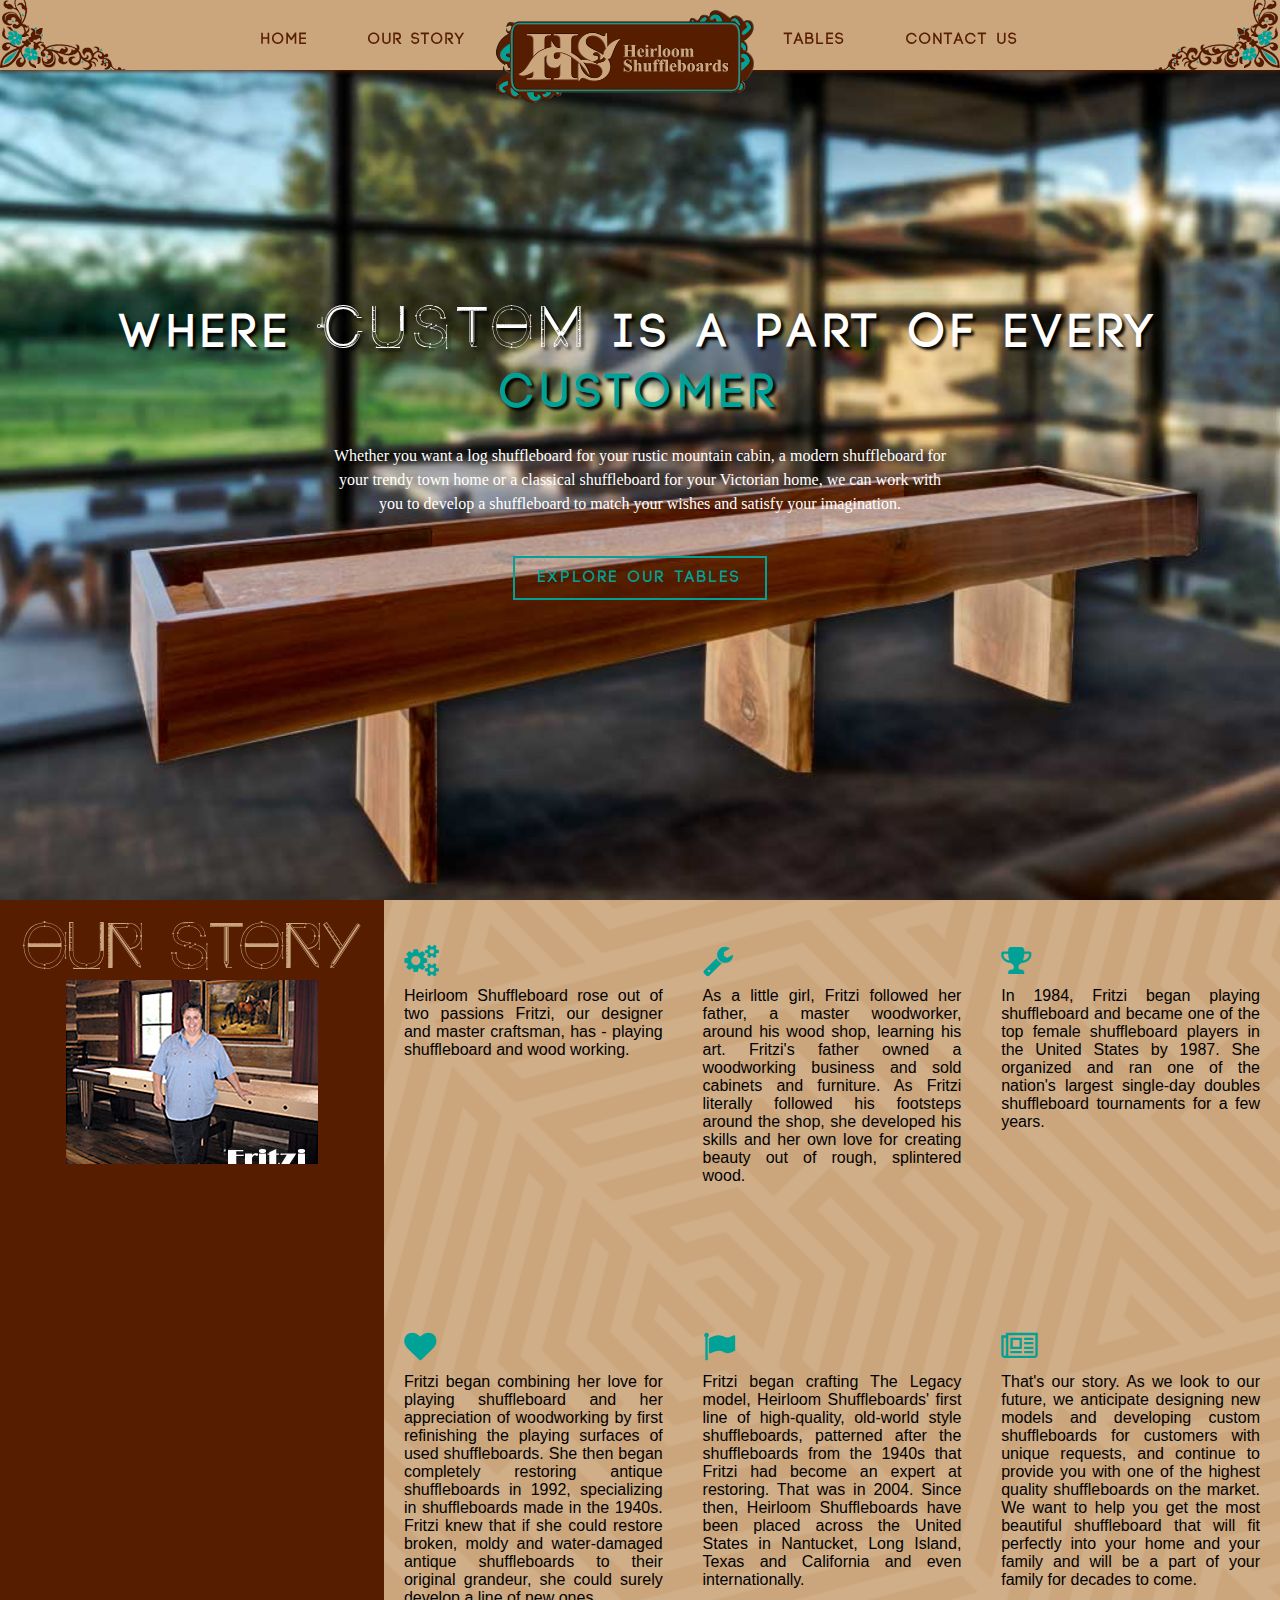
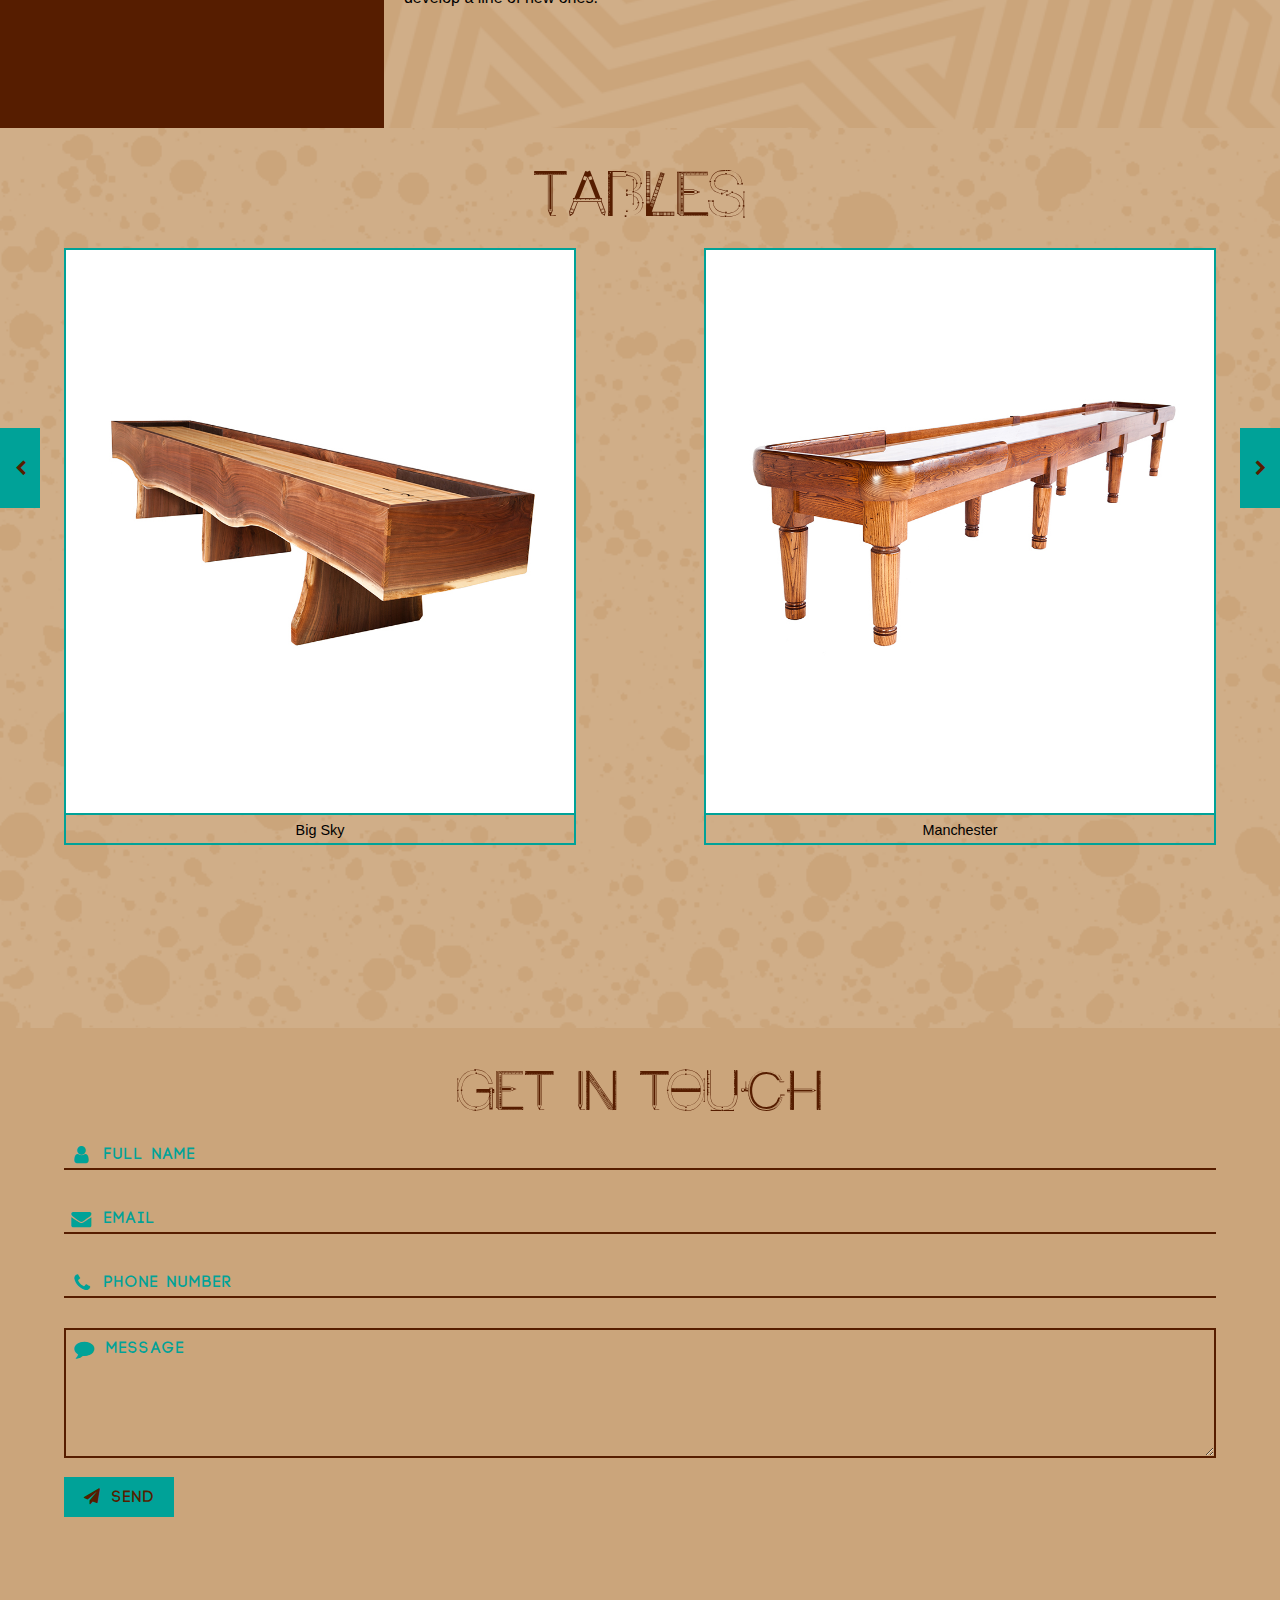
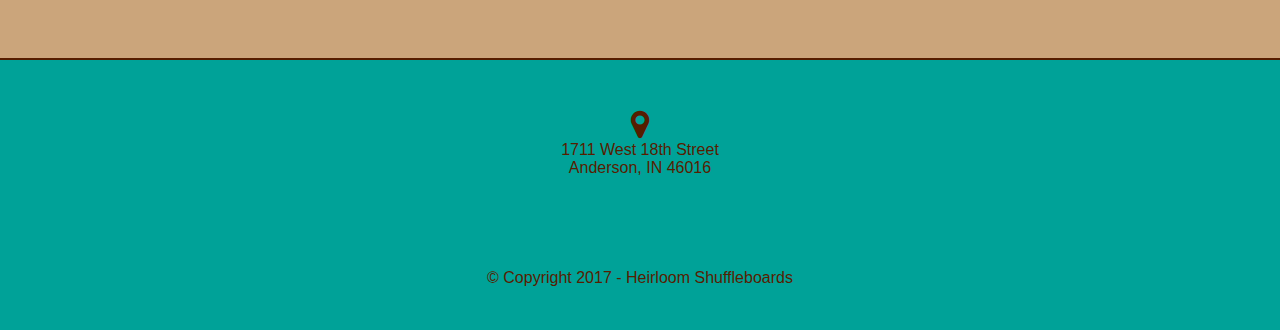
<file: index.html>
<!DOCTYPE html>
<html lang="en">
<head>
    <meta charset="UTF-8">
    <title>Heirloom Shuffleboards</title>
    <meta name="viewport" content="width=device-width, initial-scale=1.0">
    <link rel="shortcut icon" href="assets/favicon.ico">
    <link rel="stylesheet" href="css/style.css">
    <link rel="stylesheet" href="vendor/font-awesome-4.7.0/css/font-awesome.min.css">
    <script src="vendor/jquery-3.2.0.min.js"></script>
    <script src="js/data.js"></script>
    <script src="js/main.js"></script>
</head>
<body>
<div class="preloader show">
    <div class="spin">
        <i class="fa fa-spin fa-spinner"></i>
    </div>
</div>
    <div id="wrapper">

        <nav>
            <div id="menuBtn">
                <i class="fa fa-bars fa-2x" aria-hidden="true"></i>
            </div>
            <div id="closeBtn">
                <i class="fa fa-times fa-2x" aria-hidden="true"></i>
            </div>
        </nav>

        <div id="homeSection" class="landingWrapper">
            <div id="landingPage">
                <div class="info" id="slogan"><h1>where <span id="custom">custom</span> is a part of every <span class="accent">customer</span></h1></div>
                <div class="info" id="snip"></div>
                <div class="info" id="exploreBtn"><p id="explore">Explore our tables</p></div>
            </div>
        </div>
    </div>
</body>
</html>
</file>
<file: css/style.css>
@font-face {
  font-family: Craft;
  src: url(../assets/CRAFTFONT.ttf);
}
@font-face {
  font-family: Code-Bold;
  src: url(../assets/codeBold.otf);
}
@font-face {
  font-family: Code-Reg;
  src: url(../assets/codeLight.otf);
}
* {
  margin: 0;
}
html,
body {
  height: 100%;
  width: 100%;
  margin: 0;
  font-family: Verdana, sans-serif;
  font-size: 1em;
}
#wrapper {
  width: 100%;
  height: 100%;
}
.landingWrapper {
  width: 100%;
  height: 100%;
  background-image: url(../assets/landingBG.jpg);
  background-size: cover;
  background-position: bottom;
  display: flex;
  -webkit-display: flex;
}
section {
  width: 100%;
}
.sectionHead {
  font-family: Craft;
  font-size: 4em;
  color: #561d00;
  text-align: center;
}
#menuBtn,
#closeBtn {
  width: 60px;
  height: 60px;
  display: none;
  color: #561d00;
  position: fixed;
  top: 0;
  right: 0;
  text-align: center;
  z-index: 99;
}
#menuBtn .fa,
#closeBtn .fa {
  margin: auto;
}
.preloader {
  position: absolute;
  height: 100%;
  width: 100%;
  background-color: #00A298;
  display: -webkit-flex;
  display: flex;
  flex-direction: column;
  z-index: 999;
}
.preloader .spin {
  width: 40%;
  height: 40%;
  font-size: 60px;
  margin: auto;
  color: #561d00;
  display: -webkit-flex;
  display: flex;
}
.preloader .spin i {
  margin: auto;
}
.hide {
  display: none;
}
#landingPage {
  width: 95%;
  color: white;
  margin: auto;
  display: flex;
  -webkit-display: flex;
  flex-direction: column;
}
.info {
  width: 100%;
  text-align: center;
  padding: 20px;
  box-sizing: border-box;
}
#slogan {
  font-family: Code-Bold;
  font-size: 1.5em;
  letter-spacing: 7px;
  line-height: 250%;
  text-shadow: 3px 3px 3px #000000;
  padding-bottom: 0;
}
#custom {
  font-family: Craft;
  font-weight: normal;
  font-size: 1.2em;
}
.accent {
  color: #00A298;
}
#snip {
  font-size: 1em;
  font-family: Verdana;
  width: 55%;
  margin: 0 auto;
  line-height: 150%;
}
#explore {
  margin: auto;
  width: 250px;
  height: 40px;
  line-height: 40px;
  border: 2px solid #00a298;
  font-family: Code-Bold;
  letter-spacing: 3px;
  color: #00a298;
}
#explore:hover {
  background-color: rgba(0, 162, 152, 0.5);
}
nav {
  width: 100%;
  height: 70px;
  line-height: 80px;
  background-color: #cba57b;
  background-image: url(../assets/navBG1.png), url(../assets/navBG2.png);
  background-size: contain;
  background-repeat: no-repeat;
  background-position: top left, top right;
  position: fixed;
  top: 0;
  left: 0;
  display: flex;
  -webkit-display: flex;
  justify-content: center;
  box-shadow: 0 2px 3px rgba(86, 29, 0, 0.7);
  padding: 0;
  z-index: 990;
}
nav img {
  margin: 10px 40px 0px 40px;
}
nav .btn:link {
  padding: 0 30px;
  text-decoration: none;
  font-family: Code-Bold;
  letter-spacing: 2px;
  color: #561d00;
}
nav .btn:visited {
  color: #561d00;
}
nav .btn:hover,
nav .btn:active {
  color: #00A298;
}
#logo {
  margin-top: 10px;
  width: 258px;
  height: 93px;
  background-image: url('../assets/logoNew.png');
  background-size: contain;
  background-repeat: no-repeat;
  background-position: center;
}
#storySection {
  min-height: 92%;
  width: 100%;
  background-image: url("../assets/geoBG.png");
  background-size: cover;
}
#storySection #col1 {
  width: 30%;
  height: 92vh;
  padding-top: 20px;
  float: left;
  text-align: center;
  background-color: #561d00;
  box-sizing: border-box;
}
#storySection #col2 {
  width: 70%;
  float: right;
  padding-top: 20px;
  display: flex;
  flex-wrap: wrap;
}
#storySection #storyHeader {
  font-family: Craft;
  font-size: 4em;
  color: #cba57b;
}
#storySection .paragraph {
  width: 30%;
  margin: 0 auto;
}
#storySection #p1,
#storySection #p2,
#storySection #p3 {
  padding: 20px 0;
}
#storySection p {
  font-size: .9em;
  text-align: justify;
  margin: 5px;
}
#storySection .fa,
#storySection i {
  color: #00a298;
  margin: 5px;
}
#tablesSection {
  height: 100%;
  background-image: url("../assets/dotBG.png");
  background-size: cover;
  background-repeat: repeat;
  overflow: hidden;
}
#tablesSection .sectionHead {
  padding-top: 30px;
}
#tablesSection .arrowHolder {
  width: 100%;
  height: 10%;
  position: relative;
  top: 200px;
  left: 0;
  z-index: 89;
}
#tablesSection #leftArrow,
#tablesSection #rightArrow {
  width: 40px;
  height: 80px;
  background-color: #00a298;
  display: flex;
  color: #561d00;
  position: inherit;
  top: 0;
}
#tablesSection #leftArrow i,
#tablesSection #rightArrow i {
  margin: auto;
}
#tablesSection #leftArrow {
  float: left;
}
#tablesSection #rightArrow {
  float: right;
}
#tablesSection .tableInfoHolder {
  height: 70vh;
  position: relative;
  top: -70px;
  display: flex;
}
#tablesSection .tableInfo {
  width: 80vw;
  height: 70vh;
  float: left;
  font-size: .9em;
  padding: 0 10vw;
}
#tablesSection .tableImg {
  width: 100%;
  height: 90%;
  border: 2px solid #00a298;
  background-color: white;
  display: flex;
  box-sizing: border-box;
}
#tablesSection .tableImg img {
  width: 90%;
  height: auto;
  margin: auto;
}
#tablesSection .tableModel {
  height: 30px;
  width: 80vw;
  text-align: center;
  line-height: 30px;
  border: 2px solid #00a298;
  border-top: none;
  box-sizing: border-box;
}
#contactSection {
  height: 100%;
  background-color: #cba57b;
}
#contactHead {
  padding-top: 30px;
  width: 100%;
  font-size: 3.5em;
}
#contactFormHolder {
  width: 100%;
  margin: auto;
}
#contactUs {
  width: 90%;
  margin: auto;
}
input[type=text],
#messageInput,
#telephone {
  width: 100%;
  border: none;
  border-bottom: 2px solid #561d00;
  background-color: transparent;
  border-radius: 0;
  padding: 10px 0 5px 40px;
  font-family: Code-Bold;
  font-size: 16px;
  letter-spacing: 2px;
  margin: 15px 0;
  color: #00A298;
  box-sizing: border-box;
}
#messageInput {
  border: 2px solid #561d00;
  height: 200px;
}
.inputIcon {
  position: relative;
}
.inputIcon:before {
  content: "\f007";
  font-family: FontAwesome;
  font-style: normal;
  font-weight: normal;
  text-decoration: inherit;
  /*--adjust as necessary--*/
  color: #00A298;
  font-size: 20px;
  position: absolute;
}
#nameIcon:before {
  content: "\f007";
  top: 0;
  left: 10px;
}
#emailIcon:before {
  content: "\f0e0";
  top: 0;
  left: 7px;
}
#telIcon:before {
  content: "\f095";
  top: 0;
  left: 10px;
}
#messageIcon:before {
  content: "\f075";
  top: -190px;
  left: 10px;
}
input:focus,
textarea:focus {
  outline-style: none;
  box-shadow: none;
  border: none;
  border-bottom: 2px solid #561d00;
}
input,
select,
textarea {
  color: #00A298;
}
input::placeholder,
textarea::placeholder {
  color: #00A298;
}
::-webkit-input-placeholder {
  /* WebKit, Blink, Edge */
  color: #00A298;
}
:-moz-placeholder {
  /* Mozilla Firefox 4 to 18 */
  color: #00A298;
  opacity: 1;
}
::-moz-placeholder {
  /* Mozilla Firefox 19+ */
  color: #00A298;
  opacity: 1;
}
:-ms-input-placeholder {
  /* Internet Explorer 10-11 */
  color: #00A298;
}
#submitBtn {
  width: 110px;
  height: 40px;
  border: 2px solid #00A298;
  background-color: #00a298;
  font-family: Code-Bold;
  font-size: 16px;
  letter-spacing: 2px;
  color: #561d00;
}
#submitBtn .fa {
  padding-right: 10px;
}
.alert {
  padding: 10px 20px 10px 20px;
}
#successMessage {
  margin: 10px 0;
  width: 100%;
  background-color: #d6f5d6;
  color: #1f7a1f;
  font-family: Verdana, sans-serif;
  font-size: 16px;
  display: block;
}
#successMessage .fa {
  float: right;
  margin: auto;
  line-height: 20px;
}
#footerSection {
  width: 100vw;
  height: 20vh;
  background-color: #00a298;
  border-top: 2px solid #561d00;
  color: #561d00;
  text-align: center;
  display: flex;
  flex-direction: column;
}
#footerSection div {
  margin: auto;
}
#address {
  padding: 5px;
}
@media only screen and (max-width: 800px) {
  .info {
    padding: 0;
  }
  #snip {
    display: none;
  }
  #explore {
    margin-top: 20px;
  }
  #logo {
    position: absolute;
    top: 0;
    left: 5px;
    margin: 0;
    width: 167px;
    height: 60px;
  }
  #menuBtn {
    display: flex;
  }
  #closeBtn {
    display: none;
  }
  nav {
    display: block;
    line-height: 40px;
    height: 60px;
    background-image: none;
  }
  nav .btn:link {
    display: block;
    position: relative;
    top: -160px;
    left: 0;
    padding: 0;
    width: 100%;
    background-color: #cba57b;
    text-align: center;
    z-index: -99;
  }
  nav .btn:hover {
    background-color: #cba57b;
  }
  #storySection {
    padding: 10px;
    box-sizing: border-box;
  }
  #storySection #col1,
  #storySection #col2 {
    width: 100%;
    float: none;
    margin: auto;
  }
  #storySection #col1 {
    height: auto;
    background-color: transparent;
  }
  #storySection #col2 {
    padding-top: 0;
  }
  #storySection #storyHeader {
    color: #561d00;
  }
  #storySection .paragraph {
    width: 100%;
    margin: 5px auto;
  }
  #storySection p {
    text-align: left;
    font-size: .8em;
    margin: 0;
  }
  #storySection #p1,
  #storySection #p2,
  #storySection #p3 {
    padding: 0;
  }
  #storySection .fa {
    float: left;
    margin: 0 5px 0 0;
  }
  .sectionHead {
    width: 100%;
  }
}
@media screen and (min-width: 330px) and (orientation: landscape) {
  nav {
    position: fixed;
    z-index: 99;
  }
  #storySection p {
    font-size: .5em;
  }
  #contactSection {
    height: 130%;
    z-index: -1;
  }
  #messageInput {
    height: 130px;
  }
  .inputIcon {
    z-index: 2;
  }
  #messageIcon:before {
    top: -120px;
  }
  #tablesSection .sectionHead {
    padding-top: 20px;
  }
  #tablesSection .arrowHolder {
    top: 100px;
  }
  #tablesSection .tableInfoHolder {
    height: 70vh;
  }
  #tablesSection .tableInfo {
    width: 40vw;
    height: 60vh;
    padding: 0 5vw;
  }
  #tablesSection .tableModel {
    width: 40vw;
  }
  #footerSection {
    height: 30vh;
  }
}
@media only screen and (min-device-width: 321px) and (max-device-width: 680px) and (orientation: landscape) {
  #landingPage {
    width: 80%;
  }
  #slogan {
    font-size: 1em;
  }
  #storySection #storyHeader {
    font-size: 3em;
    padding-top: 10px;
  }
  #storySection #col1 {
    padding-top: 0;
  }
  #storySection p {
    font-size: .4em;
  }
  .sectionHead {
    font-size: 3em;
  }
  #tablesSection .arrowHolder {
    top: 60px;
  }
  #contactSection .sectionHead {
    font-size: 3em;
  }
}
@media only screen and (min-device-width: 320px) and (max-device-height: 640px) and (orientation: portrait) {
  #storySection #storyHeader {
    font-size: 3em;
  }
  #tablesSection .sectionHead {
    font-size: 3em;
  }
  #contactSection .sectionHead {
    font-size: 3em;
  }
}
@media only screen and (min-device-width: 768px) and (max-device-width: 1024px) {
  #storySection p {
    font-size: .8em;
  }
  #tablesSection {
    height: 92%;
  }
  #tablesSection .sectionHead {
    padding-top: 30px;
  }
  #tablesSection .arrowHolder {
    top: 200px;
  }
  #tablesSection .tableInfoHolder {
    height: 80vh;
  }
  #tablesSection .tableInfo {
    height: 70vh;
  }
  #contactSection {
    height: 70%;
  }
  #footerSection {
    height: 20vh;
  }
}
@media only screen and (min-device-width: 768px) and (max-device-width: 1024px) and (orientation: portrait) {
  #landingPage {
    width: 90%;
  }
  #snip {
    display: block;
    width: 70%;
  }
  .info {
    padding: 20px;
  }
  #storySection {
    height: 100%;
  }
  #storySection .paragraph,
  #storySection #p1,
  #storySection #p2,
  #storySection #p3 {
    padding: 5px 0;
  }
  #storySection p {
    font-size: 1em;
  }
  #tablesSection {
    height: 100%;
  }
  #tablesSection .arrowHolder {
    top: 300px;
  }
  #tablesSection .tableInfoHolder {
    height: 90vh;
  }
  #tablesSection .tableInfo {
    height: 80vh;
  }
  #contactSection {
    height: 70vh;
  }
  #footerSection {
    height: 25vh;
  }
}
@media only screen and (min-device-width: 768px) and (max-device-width: 1024px) and (orientation: landscape) and (-webkit-min-device-pixel-ratio: 2) {
  #storySection {
    height: 98.5%;
  }
  #storySection p {
    font-size: .7em;
  }
  #contactSection {
    height: 82%;
  }
}
@media only screen and (min-width: 1025px) {
  #storySection {
    display: flex;
  }
  #storySection p {
    font-size: 1em;
  }
  #tablesSection .sectionHead {
    padding-top: 40px;
  }
  #tablesSection .arrowHolder {
    top: 200px;
  }
  #tablesSection .tableInfoHolder {
    height: 80vh;
  }
  #tablesSection .tableInfo {
    height: 70vh;
  }
  #contactSection {
    height: 70vh;
  }
  #contactSection .sectionHead {
    padding-top: 40px;
  }
}
</file>
